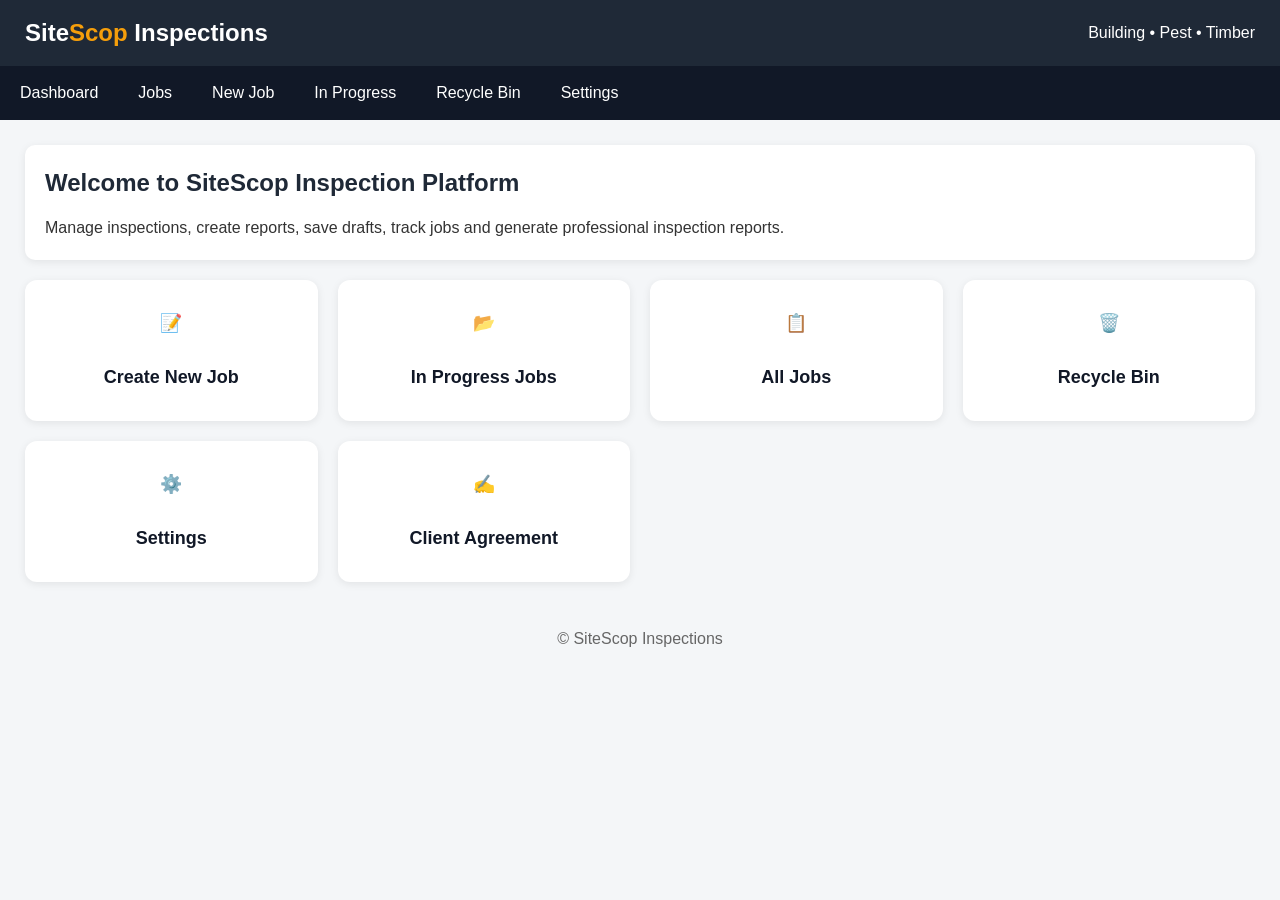
<file: index.html>
<!DOCTYPE html>
<html lang="en">
<head>
<meta charset="UTF-8">
<meta name="viewport" content="width=device-width, initial-scale=1.0">

<title>SiteScop Inspections</title>

<link rel="stylesheet" href="style.css">

</head>
<body>

<div class="header">

<div class="logo">
Site<span>Scop</span> Inspections
</div>

<div>
Building • Pest • Timber
</div>

</div>

<div class="nav">

<a href="index.html">Dashboard</a>
<a href="jobs.html">Jobs</a>
<a href="new-job.html">New Job</a>
<a href="in-progress-jobs.html">In Progress</a>
<a href="recycle-bin.html">Recycle Bin</a>
<a href="settings.html">Settings</a>

</div>

<div class="container">

<div class="card">

<h2>Welcome to SiteScop Inspection Platform</h2>

<p>
Manage inspections, create reports, save drafts,
track jobs and generate professional inspection reports.
</p>

</div>

<div class="dashboard-grid">

<a href="new-job.html" class="dashboard-btn">
📝<br><br>
Create New Job
</a>

<a href="in-progress-jobs.html" class="dashboard-btn">
📂<br><br>
In Progress Jobs
</a>

<a href="jobs.html" class="dashboard-btn">
📋<br><br>
All Jobs
</a>

<a href="recycle-bin.html" class="dashboard-btn">
🗑️<br><br>
Recycle Bin
</a>

<a href="settings.html" class="dashboard-btn">
⚙️<br><br>
Settings
</a>

<a href="client-agreement.html" class="dashboard-btn">
✍️<br><br>
Client Agreement
</a>

</div>

</div>

<div class="footer">
© SiteScop Inspections
</div>

</body>
</html>
</file>
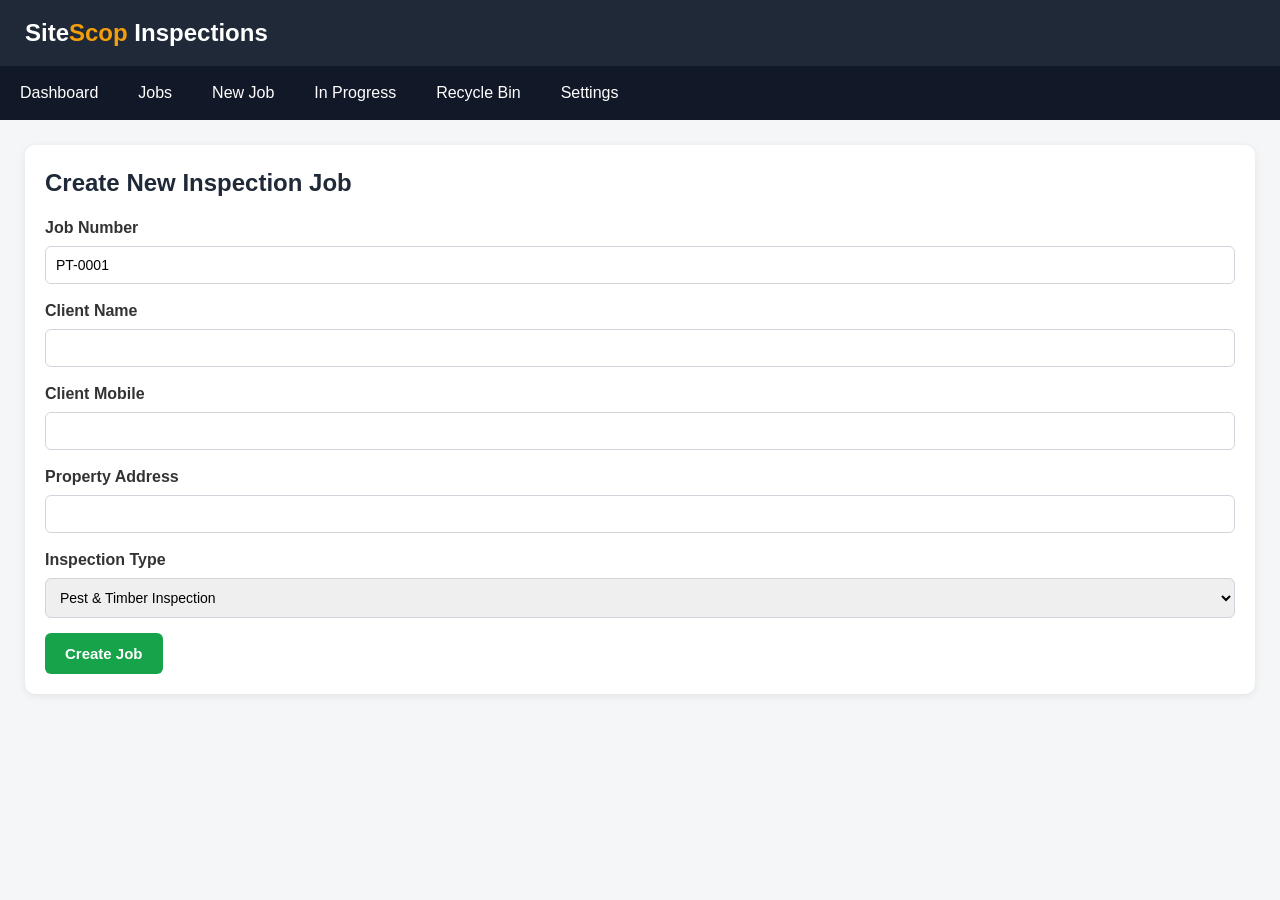
<file: new-job.html>
<!DOCTYPE html>
<html lang="en">
<head>
<meta charset="UTF-8">
<meta name="viewport" content="width=device-width, initial-scale=1.0">

<title>Create New Job</title>

<link rel="stylesheet" href="style.css">

</head>
<body>

<div class="header">

<div class="logo">
Site<span>Scop</span> Inspections
</div>

</div>

<div class="nav">

<a href="index.html">Dashboard</a>
<a href="jobs.html">Jobs</a>
<a href="new-job.html">New Job</a>
<a href="in-progress-jobs.html">In Progress</a>
<a href="recycle-bin.html">Recycle Bin</a>
<a href="settings.html">Settings</a>

</div>

<div class="container">

<div class="card">

<h2>Create New Inspection Job</h2>

<div class="form-group">
<label>Job Number</label>
<input type="text" id="jobNumber" readonly>
</div>

<div class="form-group">
<label>Client Name</label>
<input type="text" id="clientName">
</div>

<div class="form-group">
<label>Client Mobile</label>
<input type="text" id="clientMobile">
</div>

<div class="form-group">
<label>Property Address</label>
<input type="text" id="propertyAddress">
</div>

<div class="form-group">
<label>Inspection Type</label>

<select id="inspectionType">

<option value="Pest & Timber">
Pest & Timber Inspection
</option>

<option value="Building">
Building Inspection
</option>

<option value="Combined">
Combined Building & Pest
</option>

</select>

</div>

<button
class="btn btn-success"
onclick="createJob()">

Create Job

</button>

</div>

</div>

<script>

const STORAGE_KEY = "sitescopInspectionData";

function getData(){

return JSON.parse(
localStorage.getItem(STORAGE_KEY)
) || {
jobs:[],
recycleBin:[],
settings:{}
};

}

function saveData(data){

localStorage.setItem(
STORAGE_KEY,
JSON.stringify(data)
);

}

function generateJobNumber(){

let data = getData();

let nextNumber =
(data.jobs.length + 1);

let jobNumber =
"PT-" +
String(nextNumber).padStart(4,"0");

document.getElementById(
"jobNumber"
).value = jobNumber;

}

function createJob(){

let data = getData();

let newJob = {

jobNumber:
document.getElementById("jobNumber").value,

clientName:
document.getElementById("clientName").value,

clientMobile:
document.getElementById("clientMobile").value,

propertyAddress:
document.getElementById("propertyAddress").value,

inspectionType:
document.getElementById("inspectionType").value,

status:"Draft",

created:
new Date().toLocaleString()

};

data.jobs.push(newJob);

saveData(data);

localStorage.setItem(
"currentJob",
JSON.stringify(newJob)
);

window.location.href =
"pest-timber.html";

}

generateJobNumber();

</script>

</body>
</html>
</file>
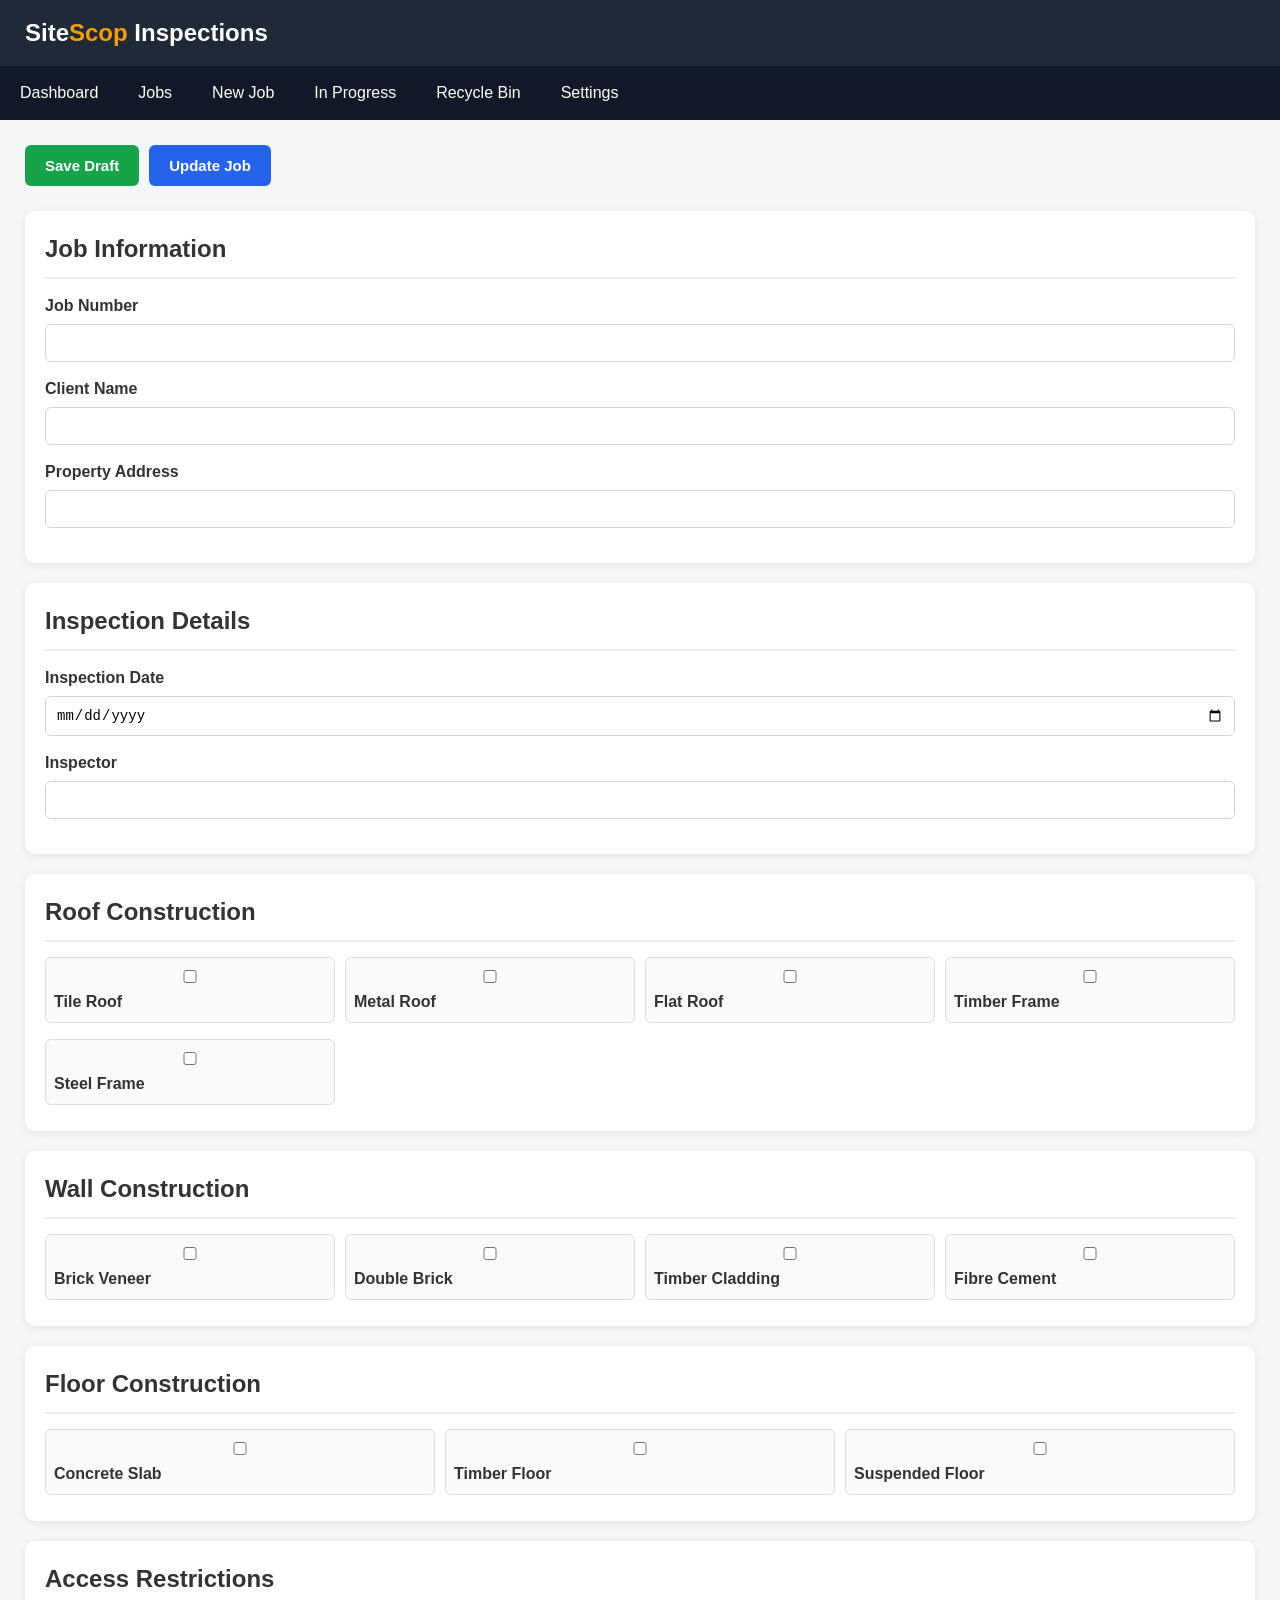
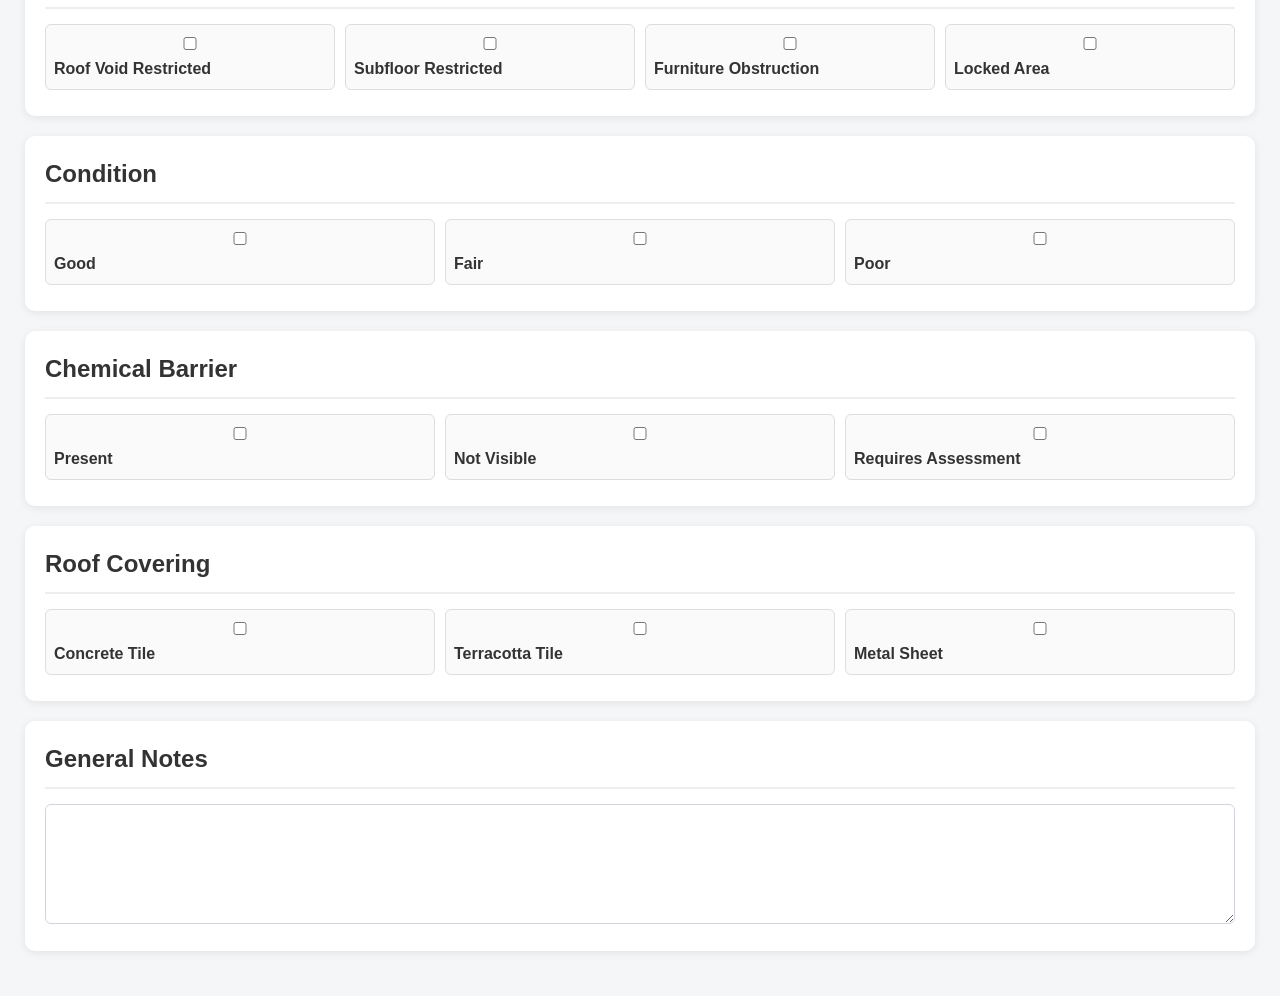
<file: pest-timber.html>
<!DOCTYPE html>
<html lang="en">
<head>
<meta charset="UTF-8">
<meta name="viewport" content="width=device-width, initial-scale=1.0">
<title>Pest & Timber Inspection</title>

<link rel="stylesheet" href="style.css">

<style>

.section{
background:#fff;
padding:20px;
margin-bottom:20px;
border-radius:10px;
box-shadow:0 2px 8px rgba(0,0,0,.08);
}

.section h2{
margin-bottom:15px;
border-bottom:2px solid #eee;
padding-bottom:10px;
}

.check-grid{
display:grid;
grid-template-columns:repeat(auto-fit,minmax(250px,1fr));
gap:10px;
}

.check-grid label{
display:block;
padding:8px;
border:1px solid #ddd;
border-radius:6px;
background:#fafafa;
}

.action-bar{
display:flex;
gap:10px;
margin-bottom:25px;
}

textarea{
min-height:120px;
}

</style>

</head>

<body>

<div class="header">
<div class="logo">
Site<span>Scop</span> Inspections
</div>
</div>

<div class="nav">
<a href="index.html">Dashboard</a>
<a href="jobs.html">Jobs</a>
<a href="new-job.html">New Job</a>
<a href="in-progress-jobs.html">In Progress</a>
<a href="recycle-bin.html">Recycle Bin</a>
<a href="settings.html">Settings</a>
</div>

<div class="container">

<div class="action-bar">

<button
class="btn btn-success"
onclick="saveDraft()">
Save Draft
</button>

<button
class="btn btn-primary"
onclick="updateJob()">
Update Job
</button>

</div>

<div class="section">

<h2>Job Information</h2>

<div class="form-group">
<label>Job Number</label>
<input type="text" id="jobNumber" readonly>
</div>

<div class="form-group">
<label>Client Name</label>
<input type="text" id="clientName" readonly>
</div>

<div class="form-group">
<label>Property Address</label>
<input type="text" id="propertyAddress">
</div>

</div>

<div class="section">

<h2>Inspection Details</h2>

<div class="form-group">
<label>Inspection Date</label>
<input type="date" id="inspectionDate">
</div>

<div class="form-group">
<label>Inspector</label>
<input type="text" id="inspectorName">
</div>

</div>

<div class="section">

<h2>Roof Construction</h2>

<div class="check-grid">

<label><input type="checkbox"> Tile Roof</label>
<label><input type="checkbox"> Metal Roof</label>
<label><input type="checkbox"> Flat Roof</label>
<label><input type="checkbox"> Timber Frame</label>
<label><input type="checkbox"> Steel Frame</label>

</div>

</div>

<div class="section">

<h2>Wall Construction</h2>

<div class="check-grid">

<label><input type="checkbox"> Brick Veneer</label>
<label><input type="checkbox"> Double Brick</label>
<label><input type="checkbox"> Timber Cladding</label>
<label><input type="checkbox"> Fibre Cement</label>

</div>

</div>

<div class="section">

<h2>Floor Construction</h2>

<div class="check-grid">

<label><input type="checkbox"> Concrete Slab</label>
<label><input type="checkbox"> Timber Floor</label>
<label><input type="checkbox"> Suspended Floor</label>

</div>

</div>

<div class="section">

<h2>Access Restrictions</h2>

<div class="check-grid">

<label><input type="checkbox"> Roof Void Restricted</label>
<label><input type="checkbox"> Subfloor Restricted</label>
<label><input type="checkbox"> Furniture Obstruction</label>
<label><input type="checkbox"> Locked Area</label>

</div>

</div>

<div class="section">



<h2>Condition</h2>

<div class="check-grid">

<label><input type="checkbox"> Good</label>
<label><input type="checkbox"> Fair</label>
<label><input type="checkbox"> Poor</label>

</div>

</div>

<div class="section">

<h2>Chemical Barrier</h2>

<div class="check-grid">

<label><input type="checkbox"> Present</label>
<label><input type="checkbox"> Not Visible</label>
<label><input type="checkbox"> Requires Assessment</label>

</div>

</div>

<div class="section">

<h2>Roof Covering</h2>

<div class="check-grid">

<label><input type="checkbox"> Concrete Tile</label>
<label><input type="checkbox"> Terracotta Tile</label>
<label><input type="checkbox"> Metal Sheet</label>

</div>

</div>

<div class="section">

<h2>General Notes</h2>

<textarea id="generalNotes"></textarea>

</div>

</div>

<script>

const FORM_KEY = "sitescopCurrentInspection";

function loadJob(){

let job =
JSON.parse(
localStorage.getItem("currentJob")
);

if(!job) return;

document.getElementById("jobNumber").value =
job.jobNumber || "";

document.getElementById("clientName").value =
job.clientName || "";

document.getElementById("propertyAddress").value =
job.propertyAddress || "";

}

function saveDraft(){

let formData = {

jobNumber:
document.getElementById("jobNumber").value,

propertyAddress:
document.getElementById("propertyAddress").value,

inspectionDate:
document.getElementById("inspectionDate").value,

inspectorName:
document.getElementById("inspectorName").value,

generalNotes:
document.getElementById("generalNotes").value

};

localStorage.setItem(
FORM_KEY,
JSON.stringify(formData)
);

alert("Draft Saved Successfully");

}

function loadDraft(){

let data =
JSON.parse(
localStorage.getItem(FORM_KEY)
);

if(!data) return;

document.getElementById("propertyAddress").value =
data.propertyAddress || "";

document.getElementById("inspectionDate").value =
data.inspectionDate || "";

document.getElementById("inspectorName").value =
data.inspectorName || "";

document.getElementById("generalNotes").value =
data.generalNotes || "";

}

function updateJob(){

saveDraft();

alert("Job Updated Successfully");

}

loadJob();
loadDraft();

</script>

</body>
</html>
</file>
<file: style.css>
/* =========================
   SiteScop Inspection System
   Global Styles
========================= */

*{
    margin:0;
    padding:0;
    box-sizing:border-box;
}

body{
    font-family:Arial, Helvetica, sans-serif;
    background:#f4f6f8;
    color:#333;
    line-height:1.5;
}

/* =========================
   Header
========================= */

.header{
    background:#1f2937;
    color:#fff;
    padding:15px 25px;
    display:flex;
    justify-content:space-between;
    align-items:center;
}

.logo{
    font-size:24px;
    font-weight:bold;
}

.logo span{
    color:#f59e0b;
}

/* =========================
   Navigation
========================= */

.nav{
    background:#111827;
    display:flex;
    flex-wrap:wrap;
}

.nav a{
    color:white;
    text-decoration:none;
    padding:15px 20px;
    display:block;
    transition:0.3s;
}

.nav a:hover{
    background:#374151;
}

/* =========================
   Main Container
========================= */

.container{
    max-width:1400px;
    margin:auto;
    padding:25px;
}

/* =========================
   Cards
========================= */

.card{
    background:white;
    border-radius:10px;
    padding:20px;
    margin-bottom:20px;
    box-shadow:0 2px 8px rgba(0,0,0,0.08);
}

.card h2{
    margin-bottom:15px;
    color:#1f2937;
}

/* =========================
   Dashboard Buttons
========================= */

.dashboard-grid{
    display:grid;
    grid-template-columns:repeat(auto-fit,minmax(250px,1fr));
    gap:20px;
}

.dashboard-btn{
    background:white;
    text-decoration:none;
    color:#111827;
    padding:30px;
    border-radius:12px;
    text-align:center;
    font-size:18px;
    font-weight:bold;
    box-shadow:0 2px 8px rgba(0,0,0,0.08);
    transition:0.3s;
}

.dashboard-btn:hover{
    transform:translateY(-3px);
}

/* =========================
   Buttons
========================= */

.btn{
    border:none;
    padding:12px 20px;
    cursor:pointer;
    border-radius:6px;
    font-size:15px;
    font-weight:bold;
}

.btn-primary{
    background:#2563eb;
    color:white;
}

.btn-success{
    background:#16a34a;
    color:white;
}

.btn-danger{
    background:#dc2626;
    color:white;
}

.btn-warning{
    background:#f59e0b;
    color:white;
}

/* =========================
   Forms
========================= */

.form-group{
    margin-bottom:15px;
}

label{
    display:block;
    margin-bottom:6px;
    font-weight:bold;
}

input,
select,
textarea{
    width:100%;
    padding:10px;
    border:1px solid #d1d5db;
    border-radius:6px;
    font-size:14px;
}

textarea{
    resize:vertical;
}

/* =========================
   Tables
========================= */

.table{
    width:100%;
    border-collapse:collapse;
}

.table th{
    background:#1f2937;
    color:white;
    padding:12px;
    text-align:left;
}

.table td{
    border:1px solid #e5e7eb;
    padding:10px;
}

.table tr:nth-child(even){
    background:#f9fafb;
}

/* =========================
   Status Badges
========================= */

.badge{
    padding:5px 10px;
    border-radius:20px;
    color:white;
    font-size:12px;
}

.badge-draft{
    background:#f59e0b;
}

.badge-completed{
    background:#16a34a;
}

.badge-deleted{
    background:#dc2626;
}

/* =========================
   Footer
========================= */

.footer{
    text-align:center;
    padding:20px;
    color:#666;
}

/* =========================
   Responsive
========================= */

@media(max-width:768px){

.nav{
    flex-direction:column;
}

.dashboard-grid{
    grid-template-columns:1fr;
}

.container{
    padding:15px;
}

}
</file>
